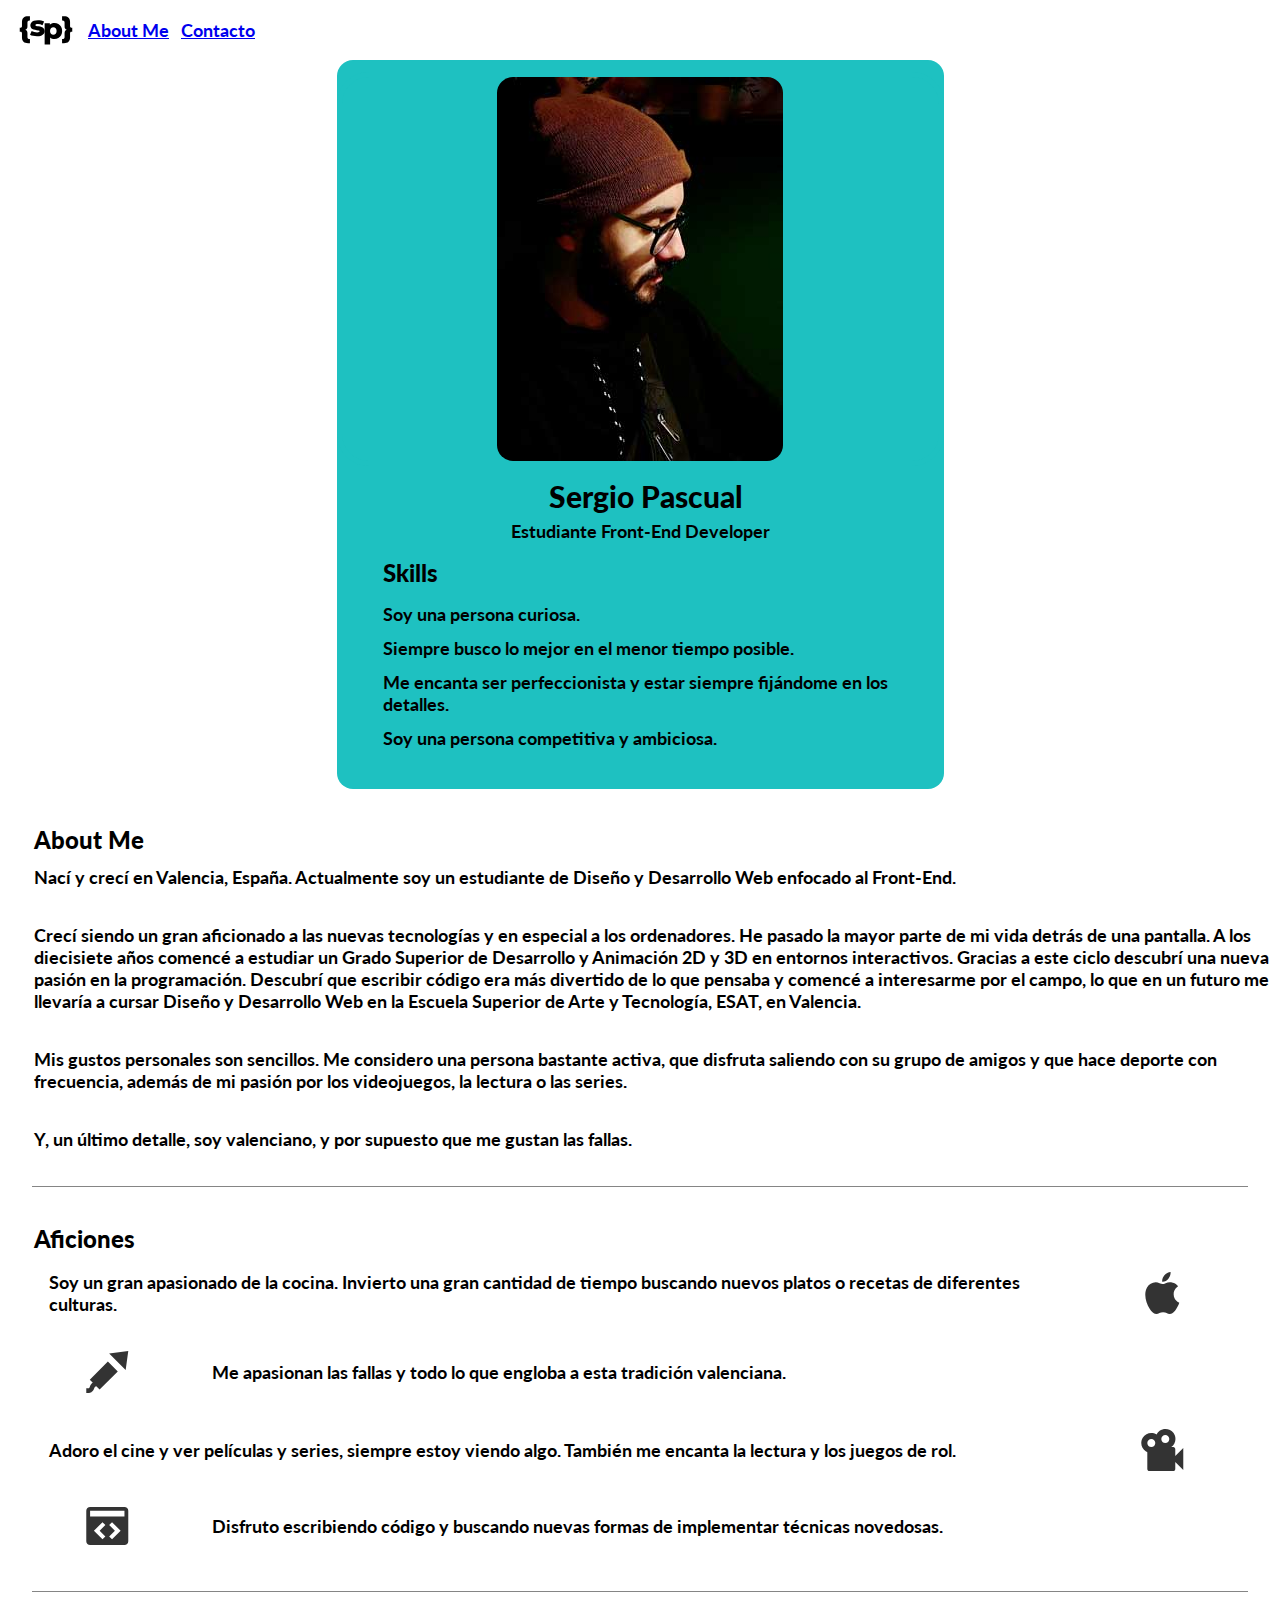
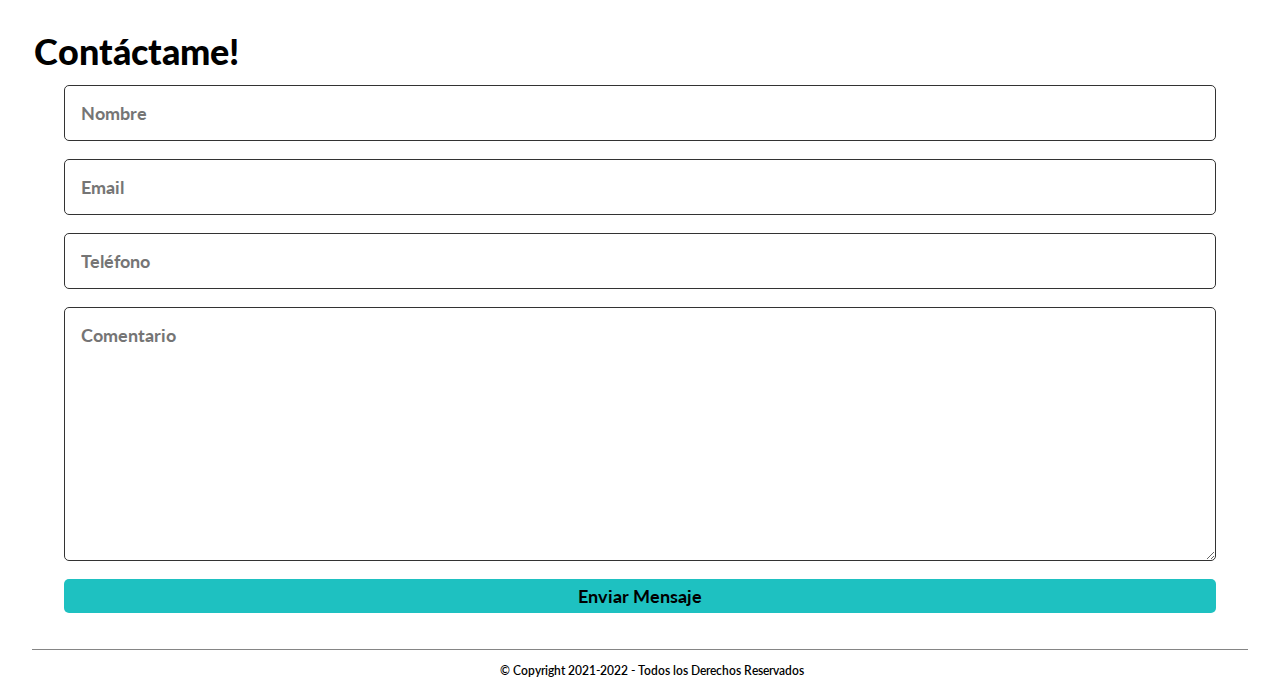
<file: index.html>
<!DOCTYPE html>
<html lang="en">
    <head>
        <meta charset="UTF-8">
        <meta http-equiv="X-UA-Compatible" content="IE=edge">
        <meta name="viewport" content="width=device-width, initial-scale=1.0">
        <title>Sepape</title>
        <link rel="preconnect" href="https://fonts.googleapis.com">
        <link rel="preconnect" href="https://fonts.gstatic.com" crossorigin>
        <link href="https://fonts.googleapis.com/css2?family=Cormorant+Garamond:wght@500&family=Lato:wght@300&display=swap" rel="stylesheet">
        <link rel="stylesheet" href="./css/style.css">
    </head>
    <body>
        <header class="header">
            <section class="navbar">
                <svg width="60" height="60" viewBox="0 0 48 48" class="icono_sergio" fill="black" xmlns="http://www.w3.org/2000/svg">
                    <path d="M8.75699 22.8876C8.48761 23.3257 8.0451 23.6299 7.43043 23.7987C8.0451 23.9685 8.48761 24.2717 8.75699 24.7103C9.02636 25.1485 9.16081 25.7912 9.16081 26.6371V29.5905C9.16081 30.1288 9.29913 30.5404 9.57624 30.8252C9.85335 31.1096 10.2683 31.2518 10.822 31.2518H11.1451V34.5974H9.6454C8.0451 34.5974 6.83364 34.2091 6.01101 33.4324C5.18789 32.6557 4.77681 31.5439 4.77681 30.0983V26.5215C4.77681 26.168 4.68783 25.9068 4.51131 25.7371C4.33382 25.5678 4.09201 25.4832 3.78443 25.4832H3V22.1143H3.78443C4.09201 22.1143 4.33382 22.0301 4.51131 21.8604C4.68783 21.6916 4.77681 21.43 4.77681 21.0759V17.4996C4.77681 16.0541 5.18789 14.9422 6.01101 14.165C6.83364 13.3884 8.0451 13 9.6454 13H11.1451V16.3457H10.822C10.2683 16.3457 9.85335 16.4883 9.57624 16.7727C9.29913 17.0576 9.16081 17.4686 9.16081 18.0074V20.9608C9.16081 21.8067 9.02636 22.4489 8.75699 22.8876Z" fill="black"/>
                    <path d="M13.6654 28.6894C12.6498 28.4509 11.8345 28.1395 11.2193 27.755L12.5343 24.7551C13.1035 25.1091 13.7805 25.3896 14.565 25.5971C15.3494 25.8051 16.1266 25.9086 16.8955 25.9086C17.6031 25.9086 18.1075 25.836 18.4073 25.6895C18.7072 25.5439 18.8566 25.3321 18.8566 25.055C18.8566 24.7783 18.6757 24.582 18.3145 24.4669C17.9532 24.3513 17.3806 24.2401 16.5957 24.1322C15.5956 24.0094 14.7458 23.8479 14.046 23.6476C13.3458 23.4479 12.7422 23.0784 12.2344 22.5402C11.7266 22.0019 11.4732 21.2479 11.4732 20.2788C11.4732 19.4793 11.7116 18.767 12.1885 18.1441C12.6653 17.5212 13.3612 17.0293 14.2767 16.6676C15.1917 16.3063 16.2881 16.1254 17.5649 16.1254C18.4721 16.1254 19.3726 16.2173 20.2649 16.4021C21.1562 16.5868 21.9029 16.8485 22.5026 17.1865L21.1876 20.1637C20.0801 19.5485 18.8798 19.2404 17.5876 19.2404C16.8955 19.2404 16.3882 19.3212 16.0652 19.4827C15.7421 19.6443 15.5806 19.8556 15.5806 20.1172C15.5806 20.4093 15.7571 20.6134 16.1111 20.7285C16.4646 20.8441 17.0493 20.9631 17.8652 21.0864C18.8948 21.2402 19.7489 21.4172 20.4259 21.6169C21.103 21.8172 21.6916 22.1823 22.1916 22.7133C22.6912 23.2438 22.9412 23.9862 22.9412 24.9399C22.9412 25.7243 22.7028 26.428 22.226 27.0509C21.7491 27.6738 21.0455 28.1627 20.1145 28.5167C19.1835 28.8702 18.0649 29.0472 16.7577 29.0472C15.7107 29.0472 14.6806 28.9278 13.6654 28.6894Z" fill="black"/>
                    <path d="M31.7477 27.0101C32.2405 26.4796 32.4862 25.7523 32.4862 24.8295C32.4862 23.9068 32.2405 23.1799 31.7477 22.6489C31.2554 22.1184 30.6253 21.8528 29.8558 21.8528C29.0864 21.8528 28.4557 22.1184 27.9639 22.6489C27.4711 23.1799 27.2254 23.9068 27.2254 24.8295C27.2254 25.7523 27.4711 26.4796 27.9639 27.0101C28.4557 27.5407 29.0864 27.8062 29.8558 27.8062C30.6253 27.8062 31.2554 27.5407 31.7477 27.0101V27.0101ZM33.8824 19.1649C34.8129 19.6954 35.5514 20.4494 36.0974 21.4263C36.6434 22.4032 36.9166 23.5373 36.9166 24.8295C36.9166 26.1217 36.6434 27.2563 36.0974 28.2327C35.5514 29.2101 34.8129 29.9636 33.8824 30.4946C32.9515 31.0251 31.9175 31.2907 30.7791 31.2907C29.3176 31.2907 28.1559 30.852 27.2946 29.9752V35.5591H22.9106V18.5763H27.0866V19.8221C27.902 18.853 29.1328 18.3689 30.7791 18.3689C31.9175 18.3689 32.9515 18.6339 33.8824 19.1649" fill="black"/>
                    <path d="M45 22.1145V25.4834H44.2388C43.9312 25.4834 43.6884 25.568 43.5119 25.7373C43.3349 25.9065 43.2469 26.1682 43.2469 26.5217V30.0985C43.2469 31.5441 42.8349 32.6554 42.0122 33.4326C41.1891 34.2093 39.9776 34.5976 38.3783 34.5976H36.8549V31.252H37.2012C37.7554 31.252 38.1704 31.1098 38.447 30.8249C38.7236 30.5401 38.8629 30.129 38.8629 29.5907V26.6373C38.8629 25.7914 38.9973 25.1487 39.2667 24.7106C39.5351 24.2719 39.9776 23.9682 40.5933 23.7989C39.9776 23.6297 39.5351 23.326 39.2667 22.8878C38.9973 22.4492 38.8629 21.8069 38.8629 20.9606V18.0071C38.8629 17.4689 38.7236 17.0573 38.447 16.7729C38.1704 16.4881 37.7554 16.3459 37.2012 16.3459H36.8549V13.0002H38.3783C39.9776 13.0002 41.1891 13.3886 42.0122 14.1653C42.8349 14.9419 43.2469 16.0538 43.2469 17.4998V21.0762C43.2469 21.4302 43.3349 21.6913 43.5119 21.8606C43.6884 22.0303 43.9312 22.1145 44.2388 22.1145H45Z" fill="black"/>
                </svg>
                <article class="lato font_weight--700 font_size--18 topbar-enlaces">
                    <a href="#aboutme">About Me</a>
                </article>
                <article class="lato font_weight--700 font_size--18 topbar-enlaces">
                    <a href="#contacto">Contacto</a>
                </article>
            </section>
        </header>
        <main>
            <section class="bg-color-blue-raf-dark perfil"> <!-- en este section va a ir el grid cell 2, en el cual pertenece la foto de perfil con algo más -->
                <article class=""> <!-- imagen de perfil y muy breve descripción -->
                    <div class="avatar">
                        <img class="avatar__img" src="./images/fotodeperfil.jpg" alt="imagen de perfil de Sergio Pascual">
                    </div>
                    <h2 class="font_size--30 font_weight--900 lato sergio-perfil">Sergio Pascual</h2>
                    <p class="lato font_weight--700 font_size--18 perfil-descripcion"> <!-- breve introducción -->
                        Estudiante Front-End Developer
                    </p>
                </article>
                <article class="skills "> <!-- celda donde va a ir las skills etc -->
                    <h3 class="font_size--24 font_weight--900 lato margin-skills">Skills</h3>
                    <ol class="ol-skills">
                        <li>
                            <p class="lato font_weight--700 font_size--18 margin-skills">
                                Soy una persona curiosa.
                            </p>
                        </li>
                        <li>
                            <p class="lato font_weight--700 font_size--18 margin-skills">
                                Siempre busco lo mejor en el menor tiempo posible.
                            </p>
                        </li>
                        <li>
                            <p class="lato font_weight--700 font_size--18 margin-skills">
                                Me encanta ser perfeccionista y estar siempre fijándome en los detalles.
                            </p>
                        </li>
                        <li>
                            <p class="lato font_weight--700 font_size--18 margin-skills last-skills">
                                Soy una persona competitiva y ambiciosa.
                            </p>
                        </li>
                    </ol>
                </article>
            </section>
            <scroll-container>
                <section class="grid_cell--65 scroll-page">
                    <a name="aboutme"></a> <!-- aquí va el tercer grid cell con "about me", skills y formulario de contacto -->
                    <article> <!-- celda donde va a ir about me -->
                        <h3 class="font_size--24 font_weight--900 lato">About Me</h3>
                        <p class="lato font_weight--700 font_size--18">
                            Nací y crecí en Valencia, España. Actualmente soy un estudiante de Diseño y Desarrollo Web enfocado al Front-End.                        </p>
                        <p class="lato font_weight--700 font_size--18">
                            Crecí siendo un gran aficionado a las nuevas tecnologías y en especial a los ordenadores. He pasado la mayor parte de mi vida detrás de una pantalla. A los diecisiete años comencé a estudiar un Grado Superior de Desarrollo y Animación 2D y 3D en entornos interactivos. Gracias a este ciclo descubrí una nueva pasión en la programación. Descubrí que escribir código era más divertido de lo que pensaba y comencé a interesarme por el campo, lo que en un futuro me llevaría a cursar Diseño y Desarrollo Web en la Escuela Superior de Arte y Tecnología, ESAT, en Valencia.                        </p>
                        <p class="lato font_weight--700 font_size--18">
                            Mis gustos personales son sencillos. Me considero una persona bastante activa, que disfruta saliendo con su grupo de amigos y que hace deporte con frecuencia, además de mi pasión por los videojuegos, la lectura o las series.                        </p>
                        <p class="lato font_weight--700 font_size--18">
                            Y, un último detalle, soy valenciano, y por supuesto que me gustan las fallas.                        </p>
                    </article>
                    <div class="linea"></div>
                    <article> <!-- celda donde va a ir las aficiones -->
                        <h4 class="font_size--24 font_weight--900 lato">Aficiones</h4>
                        <ol class="lato font_weight--700 font_size--18 aficiones grid">
                            <li>
                                <p class="lato font_weight--700 font_size--18 grid_cell--90">
                                    Soy un gran apasionado de la cocina. Invierto una gran cantidad de tiempo buscando nuevos platos o recetas de diferentes culturas.
                                </p>
                                <svg class="grid_cell--15" width="34" height="42" viewBox="0 0 34 42" fill="black" xmlns="http://www.w3.org/2000/svg">
                                    <path d="M31.1083 36.7476C29.369 39.3514 27.525 41.8922 24.7171 41.9342C21.9092 41.9972 21.0082 40.2753 17.8231 40.2753C14.617 40.2753 13.6322 41.8922 10.9709 41.9972C8.2259 42.1022 6.1514 39.2254 4.39122 36.6846C0.807987 31.4979 -1.93706 21.9435 1.75094 15.518C3.57399 12.3262 6.8429 10.3103 10.3842 10.2473C13.0664 10.2053 15.6229 12.0742 17.2783 12.0742C18.9127 12.0742 22.014 9.82735 25.262 10.1633C26.624 10.2263 30.4377 10.7093 32.8894 14.321C32.7008 14.447 28.3423 17.0089 28.3842 22.3215C28.447 28.6631 33.9371 30.784 34 30.805C33.9371 30.9519 33.1199 33.8288 31.1083 36.7476ZM19.1432 3.14979C20.6729 1.40691 23.2084 0.0839944 25.3039 0C25.5763 2.45684 24.5914 4.93467 23.1246 6.69855C21.6787 8.48344 19.2899 9.86934 16.943 9.68036C16.6287 7.26552 17.8021 4.74568 19.1432 3.14979Z" fill="#333333"/>
                                </svg>
                            </li>
                            <li>
                                <svg class="grid_cell--15" width="42" height="42" viewBox="0 0 42 42" fill="black" xmlns="http://www.w3.org/2000/svg">
                                    <path d="M6.53333 31.7059L3.5 28.6496L21.6067 10.4986L31.5 20.3907L13.3467 38.495L10.01 35.2054C9.42667 35.3687 8.86667 35.6487 8.47 36.1619C8.33 36.3253 8.16667 36.5119 8.16667 36.7219C7.98 37.0485 7.88667 37.3285 7.74667 37.6784C7.49 38.3083 7.21 38.9382 6.83667 39.4982C6.55667 39.8948 6.25333 40.2681 5.90333 40.5714C5.64667 40.828 5.34333 41.038 5.04 41.2013C4.85333 41.3179 4.66667 41.4346 4.43333 41.5046C3.03333 42.0878 1.47 41.9945 0 41.9945V37.3285C0.536667 37.3285 1.93667 37.3285 2.1 37.3285C2.33333 37.3285 2.52 37.3285 2.70667 37.1885C2.75333 37.1418 2.77667 37.1185 2.82333 37.0718C2.98667 36.8852 3.12667 36.6285 3.24333 36.3952C3.43 35.9753 3.57 35.5554 3.73333 35.1354L3.82667 34.9021C4.10667 34.2722 4.43333 33.7123 4.85333 33.199C5.08667 32.8957 5.36667 32.6624 5.64667 32.3591C5.92667 32.1258 6.20667 31.8925 6.53333 31.7059ZM42 0L39.3867 19.1075L22.89 2.61299L42 0Z" fill="#333333"/>
                                </svg>
                                <p class="lato font_weight--700 font_size--18 grid_cell--90">
                                    Me apasionan las fallas y todo lo que engloba a esta tradición valenciana.
                                </p>
                            </li>
                            <li>
                                <p class="lato font_weight--700 font_size--18 grid_cell--90">
                                    Adoro el cine y ver películas y series, siempre estoy viendo algo. También me encanta la lectura y los juegos de rol.
                                </p>
                                <svg class="grid_cell--15" width="42" height="42" viewBox="0 0 42 42" fill="black" xmlns="http://www.w3.org/2000/svg">
                                    <path d="M34.0078 27.048V20.0703C34.0078 19.5416 33.7973 19.0345 33.4226 18.6607C33.0479 18.2868 32.5397 18.0767 32.0098 18.0767H30.0117C34.4873 14.867 35.5263 8.64699 32.3095 4.12151C29.0926 -0.304297 22.8587 -1.34097 18.3631 1.86873C17.0244 2.82566 15.9455 4.12151 15.2262 5.57684C10.5308 2.68611 4.37677 4.12151 1.4796 8.84635C-1.39759 13.5313 0.0410023 19.6716 4.75639 22.5623C5.17598 22.8016 5.59557 23.0608 6.03514 23.2202V40.0064C6.03514 40.5351 6.24565 41.0422 6.62036 41.4161C6.99507 41.79 7.50328 42 8.03319 42H32.0098C32.5397 42 33.0479 41.79 33.4226 41.4161C33.7973 41.0422 34.0078 40.5351 34.0078 40.0064V33.0288L42 41.0032V19.0735L34.0078 27.048ZM24.0176 6.11511C25.0774 6.11511 26.0938 6.53519 26.8432 7.28294C27.5926 8.03068 28.0137 9.04485 28.0137 10.1023C28.0137 11.1598 27.5926 12.174 26.8432 12.9217C26.0938 13.6695 25.0774 14.0895 24.0176 14.0895C22.9577 14.0895 21.9413 13.6695 21.1919 12.9217C20.4425 12.174 20.0215 11.1598 20.0215 10.1023C20.0215 9.04485 20.4425 8.03068 21.1919 7.28294C21.9413 6.53519 22.9577 6.11511 24.0176 6.11511ZM10.0312 10.1023C11.0911 10.1023 12.1075 10.5224 12.8569 11.2701C13.6063 12.0179 14.0273 13.0321 14.0273 14.0895C14.0273 15.147 13.6063 16.1612 12.8569 16.9089C12.1075 17.6567 11.0911 18.0767 10.0312 18.0767C8.97141 18.0767 7.95499 17.6567 7.20557 16.9089C6.45616 16.1612 6.03514 15.147 6.03514 14.0895C6.03514 13.0321 6.45616 12.0179 7.20557 11.2701C7.95499 10.5224 8.97141 10.1023 10.0312 10.1023Z" fill="#333333"/>
                                </svg>
                            </li>
                            <li>
                                <svg class="grid_cell--15" width="42" height="38" viewBox="0 0 42 38" fill="black" xmlns="http://www.w3.org/2000/svg">
                                    <path d="M38.1818 0H3.81818C2.80554 0 1.83437 0.400356 1.11832 1.11299C0.402272 1.82563 0 2.79218 0 3.8V34.2C0 35.2078 0.402272 36.1744 1.11832 36.887C1.83437 37.5996 2.80554 38 3.81818 38H38.1818C39.1945 38 40.1656 37.5996 40.8817 36.887C41.5977 36.1744 42 35.2078 42 34.2V3.8C42 2.79218 41.5977 1.82563 40.8817 1.11299C40.1656 0.400356 39.1945 0 38.1818 0ZM19.0909 29.45L16.2273 32.3L7.63636 23.75L16.2273 15.2L19.0909 18.05L13.3636 23.75L19.0909 29.45ZM25.7727 32.3L22.9091 29.45L28.6364 23.75L22.9091 18.05L25.7727 15.2L34.3636 23.75L25.7727 32.3ZM38.1818 9.5H3.81818V3.8H38.1818V9.5Z" fill="#333333"/>
                                </svg>
                                <p class="lato font_weight--700 font_size--18 grid_cell--90">
                                    Disfruto escribiendo código y buscando nuevas formas de implementar técnicas novedosas.
                                </p>
                            </li>
                        </ol>
                    </article>
                    <div>
                        <div class="linea"></div>
                        <a name="contacto"></a>
                        <h4 class="font_size--36 font_weight--900 lato">Contáctame!</h4>
                        <form class="formulario" action=""> <!-- formulario -->
                            <input class="lato font_weight--700 font_size--18 formulario--contenido" type="text" name="nombre" placeholder="Nombre" required><br>
                            <input class="lato font_weight--700 font_size--18 formulario--contenido" type="email" name="correo" placeholder="Email" required><br>
                            <input class="lato font_weight--700 font_size--18 formulario--contenido" type="tel" name="telefono" placeholder="Teléfono" required><br>
                            <textarea class="lato font_weight--700 font_size--18 formulario--contenido" name="comentario" cols="30" rows="10" placeholder="Comentario"></textarea><br>
                            <input class="lato font_weight--700 font_size--18 formulario--button" type="submit" value="Enviar Mensaje" href="mailto:sergiopascual96@gmail.com">
                        </form>
                        <div class="linea"></div>
                    </div>
                    <footer class="center-text padding_space--5"> <!-- Derechos reservados y todas esas parafernalias -->
                        <p class="lato font_weight--600 font_size--12 derechos">
                            © Copyright 2021-2022 - Todos los Derechos Reservados
                        </p>
                    </footer>
                </section>
            </scroll-container>
        </main>
    </body>
</html>
</file>
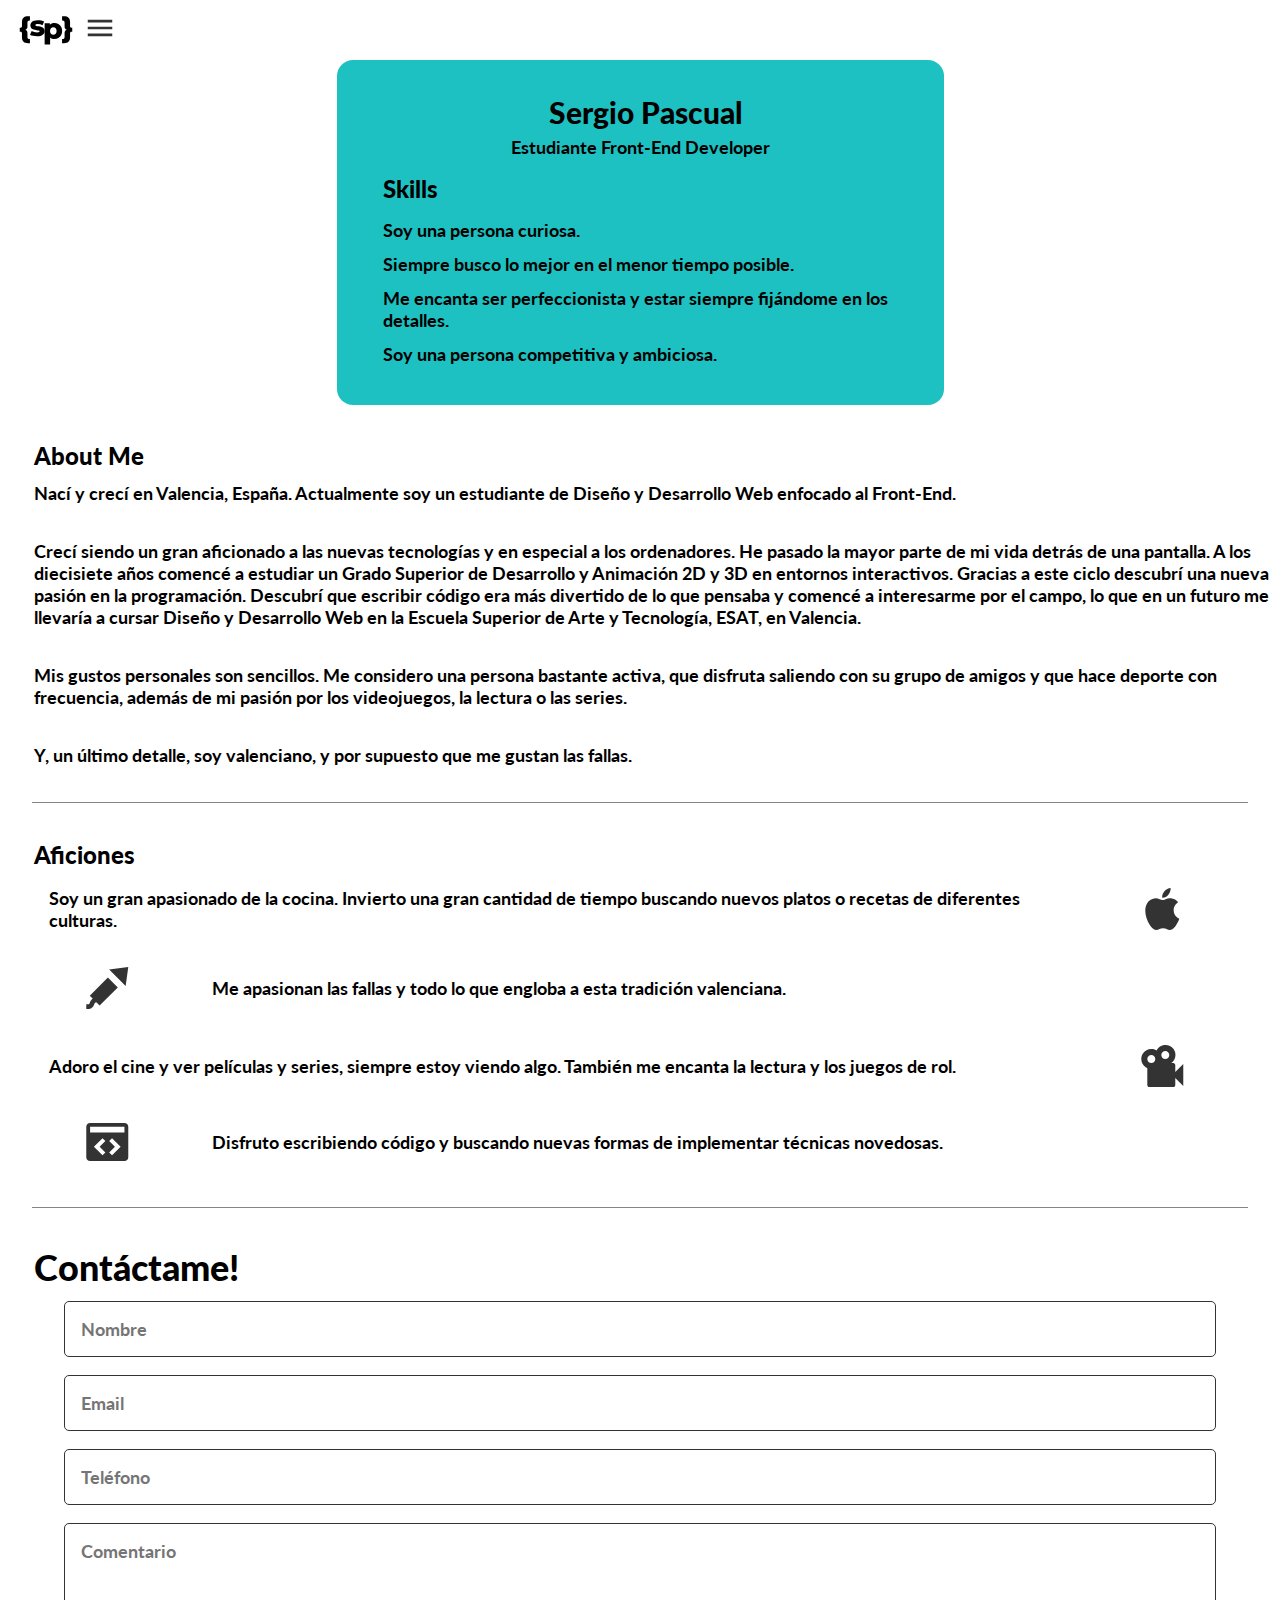
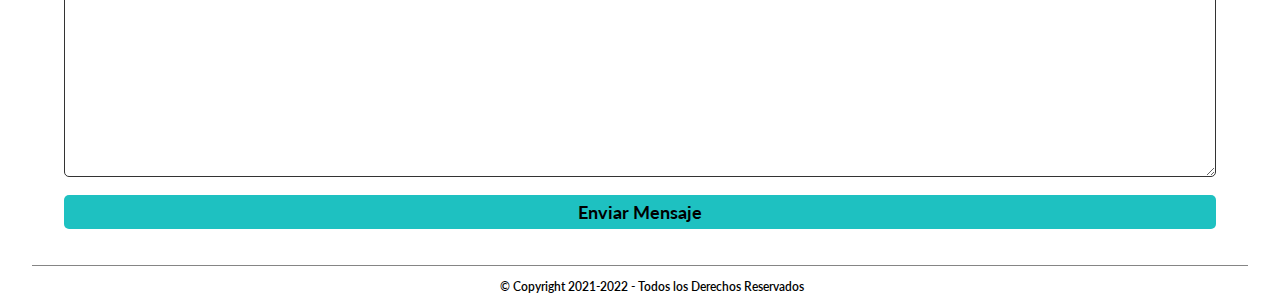
<file: html/index.html>
<!DOCTYPE html>
<html lang="en">
    <head>
        <meta charset="UTF-8">
        <meta http-equiv="X-UA-Compatible" content="IE=edge">
        <meta name="viewport" content="width=device-width, initial-scale=1.0">
        <title>Sepape</title>
        <link rel="preconnect" href="https://fonts.googleapis.com">
        <link rel="preconnect" href="https://fonts.gstatic.com" crossorigin>
        <link href="https://fonts.googleapis.com/css2?family=Cormorant+Garamond:wght@500&family=Lato:wght@300&display=swap" rel="stylesheet">
        <link rel="stylesheet" href="../css/style.css">
    </head>
    <body>
        <header class="grid_cell--5 header">
            <div class="navbar">
                <svg width="60" height="60" viewBox="0 0 48 48" fill="black" xmlns="http://www.w3.org/2000/svg">
                    <path d="M8.75699 22.8876C8.48761 23.3257 8.0451 23.6299 7.43043 23.7987C8.0451 23.9685 8.48761 24.2717 8.75699 24.7103C9.02636 25.1485 9.16081 25.7912 9.16081 26.6371V29.5905C9.16081 30.1288 9.29913 30.5404 9.57624 30.8252C9.85335 31.1096 10.2683 31.2518 10.822 31.2518H11.1451V34.5974H9.6454C8.0451 34.5974 6.83364 34.2091 6.01101 33.4324C5.18789 32.6557 4.77681 31.5439 4.77681 30.0983V26.5215C4.77681 26.168 4.68783 25.9068 4.51131 25.7371C4.33382 25.5678 4.09201 25.4832 3.78443 25.4832H3V22.1143H3.78443C4.09201 22.1143 4.33382 22.0301 4.51131 21.8604C4.68783 21.6916 4.77681 21.43 4.77681 21.0759V17.4996C4.77681 16.0541 5.18789 14.9422 6.01101 14.165C6.83364 13.3884 8.0451 13 9.6454 13H11.1451V16.3457H10.822C10.2683 16.3457 9.85335 16.4883 9.57624 16.7727C9.29913 17.0576 9.16081 17.4686 9.16081 18.0074V20.9608C9.16081 21.8067 9.02636 22.4489 8.75699 22.8876Z" fill="black"/>
                    <path d="M13.6654 28.6894C12.6498 28.4509 11.8345 28.1395 11.2193 27.755L12.5343 24.7551C13.1035 25.1091 13.7805 25.3896 14.565 25.5971C15.3494 25.8051 16.1266 25.9086 16.8955 25.9086C17.6031 25.9086 18.1075 25.836 18.4073 25.6895C18.7072 25.5439 18.8566 25.3321 18.8566 25.055C18.8566 24.7783 18.6757 24.582 18.3145 24.4669C17.9532 24.3513 17.3806 24.2401 16.5957 24.1322C15.5956 24.0094 14.7458 23.8479 14.046 23.6476C13.3458 23.4479 12.7422 23.0784 12.2344 22.5402C11.7266 22.0019 11.4732 21.2479 11.4732 20.2788C11.4732 19.4793 11.7116 18.767 12.1885 18.1441C12.6653 17.5212 13.3612 17.0293 14.2767 16.6676C15.1917 16.3063 16.2881 16.1254 17.5649 16.1254C18.4721 16.1254 19.3726 16.2173 20.2649 16.4021C21.1562 16.5868 21.9029 16.8485 22.5026 17.1865L21.1876 20.1637C20.0801 19.5485 18.8798 19.2404 17.5876 19.2404C16.8955 19.2404 16.3882 19.3212 16.0652 19.4827C15.7421 19.6443 15.5806 19.8556 15.5806 20.1172C15.5806 20.4093 15.7571 20.6134 16.1111 20.7285C16.4646 20.8441 17.0493 20.9631 17.8652 21.0864C18.8948 21.2402 19.7489 21.4172 20.4259 21.6169C21.103 21.8172 21.6916 22.1823 22.1916 22.7133C22.6912 23.2438 22.9412 23.9862 22.9412 24.9399C22.9412 25.7243 22.7028 26.428 22.226 27.0509C21.7491 27.6738 21.0455 28.1627 20.1145 28.5167C19.1835 28.8702 18.0649 29.0472 16.7577 29.0472C15.7107 29.0472 14.6806 28.9278 13.6654 28.6894Z" fill="black"/>
                    <path d="M31.7477 27.0101C32.2405 26.4796 32.4862 25.7523 32.4862 24.8295C32.4862 23.9068 32.2405 23.1799 31.7477 22.6489C31.2554 22.1184 30.6253 21.8528 29.8558 21.8528C29.0864 21.8528 28.4557 22.1184 27.9639 22.6489C27.4711 23.1799 27.2254 23.9068 27.2254 24.8295C27.2254 25.7523 27.4711 26.4796 27.9639 27.0101C28.4557 27.5407 29.0864 27.8062 29.8558 27.8062C30.6253 27.8062 31.2554 27.5407 31.7477 27.0101V27.0101ZM33.8824 19.1649C34.8129 19.6954 35.5514 20.4494 36.0974 21.4263C36.6434 22.4032 36.9166 23.5373 36.9166 24.8295C36.9166 26.1217 36.6434 27.2563 36.0974 28.2327C35.5514 29.2101 34.8129 29.9636 33.8824 30.4946C32.9515 31.0251 31.9175 31.2907 30.7791 31.2907C29.3176 31.2907 28.1559 30.852 27.2946 29.9752V35.5591H22.9106V18.5763H27.0866V19.8221C27.902 18.853 29.1328 18.3689 30.7791 18.3689C31.9175 18.3689 32.9515 18.6339 33.8824 19.1649" fill="black"/>
                    <path d="M45 22.1145V25.4834H44.2388C43.9312 25.4834 43.6884 25.568 43.5119 25.7373C43.3349 25.9065 43.2469 26.1682 43.2469 26.5217V30.0985C43.2469 31.5441 42.8349 32.6554 42.0122 33.4326C41.1891 34.2093 39.9776 34.5976 38.3783 34.5976H36.8549V31.252H37.2012C37.7554 31.252 38.1704 31.1098 38.447 30.8249C38.7236 30.5401 38.8629 30.129 38.8629 29.5907V26.6373C38.8629 25.7914 38.9973 25.1487 39.2667 24.7106C39.5351 24.2719 39.9776 23.9682 40.5933 23.7989C39.9776 23.6297 39.5351 23.326 39.2667 22.8878C38.9973 22.4492 38.8629 21.8069 38.8629 20.9606V18.0071C38.8629 17.4689 38.7236 17.0573 38.447 16.7729C38.1704 16.4881 37.7554 16.3459 37.2012 16.3459H36.8549V13.0002H38.3783C39.9776 13.0002 41.1891 13.3886 42.0122 14.1653C42.8349 14.9419 43.2469 16.0538 43.2469 17.4998V21.0762C43.2469 21.4302 43.3349 21.6913 43.5119 21.8606C43.6884 22.0303 43.9312 22.1145 44.2388 22.1145H45Z" fill="black"/>
                </svg>
                <h1 class="font_size--30 font_weight--900 lato sergio">SERGIO PASCUAL</h1>
                <nav class="hamnav">
                    <label for="hamburger">
                        <svg width="48" height="48" viewBox="0 0 48 48" fill="black" xmlns="http://www.w3.org/2000/svg">
                            <path d="M3 10H45V14.6667H3V10ZM3 21.6667H45V26.3333H3V21.6667ZM3 33.3333H45V38H3V33.3333Z" fill="#333333"/>
                        </svg>
                    </label>
                    <input type="checkbox" id="hamburger" class="hamburger"/>
                    <div class="hamitems">
                        <a href="#" class="color-black lato font_weight--700 font_size--18 bg-color-blue-raf-dark">Próxima actualización</a>
                    </div>
                </nav>
            </div>
        </header>
        <main>
            <section class="bg-color-blue-raf-dark perfil grid_cell--35"> <!-- en este section va a ir el grid cell 2, en el cual pertenece la foto de perfil con algo más -->
                <article class=""> <!-- imagen de perfil y muy breve descripción -->
                    <div class="avatar"></div>
                    <h2 class="font_size--30 font_weight--900 lato sergio-perfil">Sergio Pascual</h2>
                    <p class="lato font_weight--700 font_size--18 perfil-descripcion"> <!-- breve introducción -->
                        Estudiante Front-End Developer
                    </p>
                </article>
                <article class="skills "> <!-- celda donde va a ir las skills etc -->
                    <h3 class="font_size--24 font_weight--900 lato margin-skills">Skills</h3>
                    <ol class="ol-skills">
                        <li>
                            <p class="lato font_weight--700 font_size--18 margin-skills">
                                Soy una persona curiosa.
                            </p>
                        </li>
                        <li>
                            <p class="lato font_weight--700 font_size--18 margin-skills">
                                Siempre busco lo mejor en el menor tiempo posible.
                            </p>
                        </li>
                        <li>
                            <p class="lato font_weight--700 font_size--18 margin-skills">
                                Me encanta ser perfeccionista y estar siempre fijándome en los detalles.
                            </p>
                        </li>
                        <li>
                            <p class="lato font_weight--700 font_size--18 margin-skills last-skills">
                                Soy una persona competitiva y ambiciosa.
                            </p>
                        </li>
                    </ol>
                </article>
            </section>
            <scroll-container>
                <section class="grid_cell--65 scroll-page"> <!-- aquí va el tercer grid cell con "about me", skills y formulario de contacto -->
                    <article> <!-- celda donde va a ir about me -->
                        <h3 class="font_size--24 font_weight--900 lato">About Me</h3>
                        <p class="lato font_weight--700 font_size--18">
                            Nací y crecí en Valencia, España. Actualmente soy un estudiante de Diseño y Desarrollo Web enfocado al Front-End.                        </p>
                        <p class="lato font_weight--700 font_size--18">
                            Crecí siendo un gran aficionado a las nuevas tecnologías y en especial a los ordenadores. He pasado la mayor parte de mi vida detrás de una pantalla. A los diecisiete años comencé a estudiar un Grado Superior de Desarrollo y Animación 2D y 3D en entornos interactivos. Gracias a este ciclo descubrí una nueva pasión en la programación. Descubrí que escribir código era más divertido de lo que pensaba y comencé a interesarme por el campo, lo que en un futuro me llevaría a cursar Diseño y Desarrollo Web en la Escuela Superior de Arte y Tecnología, ESAT, en Valencia.                        </p>
                        <p class="lato font_weight--700 font_size--18">
                            Mis gustos personales son sencillos. Me considero una persona bastante activa, que disfruta saliendo con su grupo de amigos y que hace deporte con frecuencia, además de mi pasión por los videojuegos, la lectura o las series.                        </p>
                        <p class="lato font_weight--700 font_size--18">
                            Y, un último detalle, soy valenciano, y por supuesto que me gustan las fallas.                        </p>
                    </article>
                    <div class="linea"></div>
                    <article> <!-- celda donde va a ir las aficiones -->
                        <h4 class="font_size--24 font_weight--900 lato">Aficiones</h4>
                        <ol class="lato font_weight--700 font_size--18 aficiones grid">
                            <li>
                                <p class="lato font_weight--700 font_size--18 grid_cell--90">
                                    Soy un gran apasionado de la cocina. Invierto una gran cantidad de tiempo buscando nuevos platos o recetas de diferentes culturas.
                                </p>
                                <svg class="grid_cell--15" width="34" height="42" viewBox="0 0 34 42" fill="black" xmlns="http://www.w3.org/2000/svg">
                                    <path d="M31.1083 36.7476C29.369 39.3514 27.525 41.8922 24.7171 41.9342C21.9092 41.9972 21.0082 40.2753 17.8231 40.2753C14.617 40.2753 13.6322 41.8922 10.9709 41.9972C8.2259 42.1022 6.1514 39.2254 4.39122 36.6846C0.807987 31.4979 -1.93706 21.9435 1.75094 15.518C3.57399 12.3262 6.8429 10.3103 10.3842 10.2473C13.0664 10.2053 15.6229 12.0742 17.2783 12.0742C18.9127 12.0742 22.014 9.82735 25.262 10.1633C26.624 10.2263 30.4377 10.7093 32.8894 14.321C32.7008 14.447 28.3423 17.0089 28.3842 22.3215C28.447 28.6631 33.9371 30.784 34 30.805C33.9371 30.9519 33.1199 33.8288 31.1083 36.7476ZM19.1432 3.14979C20.6729 1.40691 23.2084 0.0839944 25.3039 0C25.5763 2.45684 24.5914 4.93467 23.1246 6.69855C21.6787 8.48344 19.2899 9.86934 16.943 9.68036C16.6287 7.26552 17.8021 4.74568 19.1432 3.14979Z" fill="#333333"/>
                                </svg>
                            </li>
                            <li>
                                <svg class="grid_cell--15" width="42" height="42" viewBox="0 0 42 42" fill="black" xmlns="http://www.w3.org/2000/svg">
                                    <path d="M6.53333 31.7059L3.5 28.6496L21.6067 10.4986L31.5 20.3907L13.3467 38.495L10.01 35.2054C9.42667 35.3687 8.86667 35.6487 8.47 36.1619C8.33 36.3253 8.16667 36.5119 8.16667 36.7219C7.98 37.0485 7.88667 37.3285 7.74667 37.6784C7.49 38.3083 7.21 38.9382 6.83667 39.4982C6.55667 39.8948 6.25333 40.2681 5.90333 40.5714C5.64667 40.828 5.34333 41.038 5.04 41.2013C4.85333 41.3179 4.66667 41.4346 4.43333 41.5046C3.03333 42.0878 1.47 41.9945 0 41.9945V37.3285C0.536667 37.3285 1.93667 37.3285 2.1 37.3285C2.33333 37.3285 2.52 37.3285 2.70667 37.1885C2.75333 37.1418 2.77667 37.1185 2.82333 37.0718C2.98667 36.8852 3.12667 36.6285 3.24333 36.3952C3.43 35.9753 3.57 35.5554 3.73333 35.1354L3.82667 34.9021C4.10667 34.2722 4.43333 33.7123 4.85333 33.199C5.08667 32.8957 5.36667 32.6624 5.64667 32.3591C5.92667 32.1258 6.20667 31.8925 6.53333 31.7059ZM42 0L39.3867 19.1075L22.89 2.61299L42 0Z" fill="#333333"/>
                                </svg>
                                <p class="lato font_weight--700 font_size--18 grid_cell--90">
                                    Me apasionan las fallas y todo lo que engloba a esta tradición valenciana.
                                </p>
                            </li>
                            <li>
                                <p class="lato font_weight--700 font_size--18 grid_cell--90">
                                    Adoro el cine y ver películas y series, siempre estoy viendo algo. También me encanta la lectura y los juegos de rol.
                                </p>
                                <svg class="grid_cell--15" width="42" height="42" viewBox="0 0 42 42" fill="black" xmlns="http://www.w3.org/2000/svg">
                                    <path d="M34.0078 27.048V20.0703C34.0078 19.5416 33.7973 19.0345 33.4226 18.6607C33.0479 18.2868 32.5397 18.0767 32.0098 18.0767H30.0117C34.4873 14.867 35.5263 8.64699 32.3095 4.12151C29.0926 -0.304297 22.8587 -1.34097 18.3631 1.86873C17.0244 2.82566 15.9455 4.12151 15.2262 5.57684C10.5308 2.68611 4.37677 4.12151 1.4796 8.84635C-1.39759 13.5313 0.0410023 19.6716 4.75639 22.5623C5.17598 22.8016 5.59557 23.0608 6.03514 23.2202V40.0064C6.03514 40.5351 6.24565 41.0422 6.62036 41.4161C6.99507 41.79 7.50328 42 8.03319 42H32.0098C32.5397 42 33.0479 41.79 33.4226 41.4161C33.7973 41.0422 34.0078 40.5351 34.0078 40.0064V33.0288L42 41.0032V19.0735L34.0078 27.048ZM24.0176 6.11511C25.0774 6.11511 26.0938 6.53519 26.8432 7.28294C27.5926 8.03068 28.0137 9.04485 28.0137 10.1023C28.0137 11.1598 27.5926 12.174 26.8432 12.9217C26.0938 13.6695 25.0774 14.0895 24.0176 14.0895C22.9577 14.0895 21.9413 13.6695 21.1919 12.9217C20.4425 12.174 20.0215 11.1598 20.0215 10.1023C20.0215 9.04485 20.4425 8.03068 21.1919 7.28294C21.9413 6.53519 22.9577 6.11511 24.0176 6.11511ZM10.0312 10.1023C11.0911 10.1023 12.1075 10.5224 12.8569 11.2701C13.6063 12.0179 14.0273 13.0321 14.0273 14.0895C14.0273 15.147 13.6063 16.1612 12.8569 16.9089C12.1075 17.6567 11.0911 18.0767 10.0312 18.0767C8.97141 18.0767 7.95499 17.6567 7.20557 16.9089C6.45616 16.1612 6.03514 15.147 6.03514 14.0895C6.03514 13.0321 6.45616 12.0179 7.20557 11.2701C7.95499 10.5224 8.97141 10.1023 10.0312 10.1023Z" fill="#333333"/>
                                </svg>
                            </li>
                            <li>
                                <svg class="grid_cell--15" width="42" height="38" viewBox="0 0 42 38" fill="black" xmlns="http://www.w3.org/2000/svg">
                                    <path d="M38.1818 0H3.81818C2.80554 0 1.83437 0.400356 1.11832 1.11299C0.402272 1.82563 0 2.79218 0 3.8V34.2C0 35.2078 0.402272 36.1744 1.11832 36.887C1.83437 37.5996 2.80554 38 3.81818 38H38.1818C39.1945 38 40.1656 37.5996 40.8817 36.887C41.5977 36.1744 42 35.2078 42 34.2V3.8C42 2.79218 41.5977 1.82563 40.8817 1.11299C40.1656 0.400356 39.1945 0 38.1818 0ZM19.0909 29.45L16.2273 32.3L7.63636 23.75L16.2273 15.2L19.0909 18.05L13.3636 23.75L19.0909 29.45ZM25.7727 32.3L22.9091 29.45L28.6364 23.75L22.9091 18.05L25.7727 15.2L34.3636 23.75L25.7727 32.3ZM38.1818 9.5H3.81818V3.8H38.1818V9.5Z" fill="#333333"/>
                                </svg>
                                <p class="lato font_weight--700 font_size--18 grid_cell--90">
                                    Disfruto escribiendo código y buscando nuevas formas de implementar técnicas novedosas.
                                </p>
                            </li>
                        </ol>
                    </article>
                    <div>
                        <div class="linea"></div>
                        <h4 class="font_size--36 font_weight--900 lato">Contáctame!</h4>
                        <form class="formulario" action=""> <!-- formulario -->
                            <input class="lato font_weight--700 font_size--18 formulario--contenido" type="text" name="nombre" placeholder="Nombre" required><br>
                            <input class="lato font_weight--700 font_size--18 formulario--contenido" type="email" name="correo" placeholder="Email" required><br>
                            <input class="lato font_weight--700 font_size--18 formulario--contenido" type="tel" name="telefono" placeholder="Teléfono" required><br>
                            <textarea class="lato font_weight--700 font_size--18 formulario--contenido" name="comentario" cols="30" rows="10" placeholder="Comentario"></textarea><br>
                            <input class="lato font_weight--700 font_size--18 formulario--button" type="submit" value="Enviar Mensaje" href="mailto:sergiopascual96@gmail.com">
                        </form>
                        <div class="linea"></div>
                    </div>
                    <footer class="center-text padding_space--5"> <!-- Derechos reservados y todas esas parafernalias -->
                        <p class="lato font_weight--600 font_size--12 derechos">
                            © Copyright 2021-2022 - Todos los Derechos Reservados
                        </p>
                    </footer>
                </section>
            </scroll-container>
        </main>
    </body>
</html>
</file>
<file: css/style.css>
/*------------------------------------*\
    $STYLES
\*------------------------------------*/
/*------------------------------------*\
    $SETTINGS
\*------------------------------------*/
body, html {
  width: 100%;
  margin: auto;
  display: -webkit-box;
  display: -ms-flexbox;
  display: flex;
  -webkit-box-orient: vertical;
  -webkit-box-direction: normal;
      -ms-flex-direction: column;
          flex-direction: column;
}

* {
  -webkit-box-sizing: border-box;
          box-sizing: border-box;
}

.cormorant {
  font-family: Cormorant Garamond, serif;
}

.lato {
  font-family: Lato, serif;
}

.center-text {
  text-align: center;
}

/*------------------------------------*\
    $BUCLE COLORS
\*------------------------------------*/
.color-blue-raf-dark {
  color: #1EC1C1;
}

.bg-color-blue-raf-dark {
  background-color: #1EC1C1;
  border-radius: 1rem;
}

.color-blue-raf {
  color: #DDE4E9;
}

.bg-color-blue-raf {
  background-color: #DDE4E9;
  border-radius: 1rem;
}

.color-grey {
  color: #333333;
}

.bg-color-grey {
  background-color: #333333;
  border-radius: 1rem;
}

.color-black {
  color: #000000;
}

.bg-color-black {
  background-color: #000000;
  border-radius: 1rem;
}

/*------------------------------------*\
    $BUCLE FONT_SIZE
\*------------------------------------*/
.font_size--12 {
  font-size: 12px;
}

.font_size--18 {
  font-size: 18px;
}

.font_size--24 {
  font-size: 24px;
}

.font_size--30 {
  font-size: 30px;
}

.font_size--36 {
  font-size: 36px;
}

/*------------------------------------*\
    $BUCLE FONT_WEIGHT
\*------------------------------------*/
.font_weight--100 {
  font-weight: 100;
}

.font_weight--200 {
  font-weight: 200;
}

.font_weight--300 {
  font-weight: 300;
}

.font_weight--400 {
  font-weight: 400;
}

.font_weight--500 {
  font-weight: 500;
}

.font_weight--600 {
  font-weight: 600;
}

.font_weight--700 {
  font-weight: 700;
}

.font_weight--800 {
  font-weight: 800;
}

.font_weight--900 {
  font-weight: 900;
}

/*------------------------------------*\
    $BUCLE PADDING-SPACE
\*------------------------------------*/
.padding_space--5 {
  padding-right: 5%;
  padding-left: 5%;
}

.padding_space--10 {
  padding-right: 10%;
  padding-left: 10%;
}

.padding_space--15 {
  padding-right: 15%;
  padding-left: 15%;
}

.padding_space--20 {
  padding-right: 20%;
  padding-left: 20%;
}

/*------------------------------------*\
    $BUCLE GRID_CELL
\*------------------------------------*/
.grid_cell--5 {
  -webkit-box-flex: 0;
      -ms-flex: 0 0 calc(5% - 16px);
          flex: 0 0 calc(5% - 16px);
  margin: 0 0px;
}

.grid_cell--10 {
  -webkit-box-flex: 0;
      -ms-flex: 0 0 calc(10% - 16px);
          flex: 0 0 calc(10% - 16px);
  margin: 0 0px;
}

.grid_cell--15 {
  -webkit-box-flex: 0;
      -ms-flex: 0 0 calc(15% - 16px);
          flex: 0 0 calc(15% - 16px);
  margin: 0 0px;
}

.grid_cell--20 {
  -webkit-box-flex: 0;
      -ms-flex: 0 0 calc(20% - 16px);
          flex: 0 0 calc(20% - 16px);
  margin: 0 0px;
}

.grid_cell--25 {
  -webkit-box-flex: 0;
      -ms-flex: 0 0 calc(25% - 16px);
          flex: 0 0 calc(25% - 16px);
  margin: 0 0px;
}

.grid_cell--30 {
  -webkit-box-flex: 0;
      -ms-flex: 0 0 calc(30% - 16px);
          flex: 0 0 calc(30% - 16px);
  margin: 0 0px;
}

.grid_cell--35 {
  -webkit-box-flex: 0;
      -ms-flex: 0 0 calc(35% - 16px);
          flex: 0 0 calc(35% - 16px);
  margin: 0 0px;
}

.grid_cell--40 {
  -webkit-box-flex: 0;
      -ms-flex: 0 0 calc(40% - 16px);
          flex: 0 0 calc(40% - 16px);
  margin: 0 0px;
}

.grid_cell--45 {
  -webkit-box-flex: 0;
      -ms-flex: 0 0 calc(45% - 16px);
          flex: 0 0 calc(45% - 16px);
  margin: 0 0px;
}

.grid_cell--50 {
  -webkit-box-flex: 0;
      -ms-flex: 0 0 calc(50% - 16px);
          flex: 0 0 calc(50% - 16px);
  margin: 0 0px;
}

.grid_cell--55 {
  -webkit-box-flex: 0;
      -ms-flex: 0 0 calc(55% - 16px);
          flex: 0 0 calc(55% - 16px);
  margin: 0 0px;
}

.grid_cell--60 {
  -webkit-box-flex: 0;
      -ms-flex: 0 0 calc(60% - 16px);
          flex: 0 0 calc(60% - 16px);
  margin: 0 0px;
}

.grid_cell--65 {
  -webkit-box-flex: 0;
      -ms-flex: 0 0 calc(65% - 16px);
          flex: 0 0 calc(65% - 16px);
  margin: 0 0px;
}

.grid_cell--70 {
  -webkit-box-flex: 0;
      -ms-flex: 0 0 calc(70% - 16px);
          flex: 0 0 calc(70% - 16px);
  margin: 0 0px;
}

.grid_cell--75 {
  -webkit-box-flex: 0;
      -ms-flex: 0 0 calc(75% - 16px);
          flex: 0 0 calc(75% - 16px);
  margin: 0 0px;
}

.grid_cell--80 {
  -webkit-box-flex: 0;
      -ms-flex: 0 0 calc(80% - 16px);
          flex: 0 0 calc(80% - 16px);
  margin: 0 0px;
}

.grid_cell--85 {
  -webkit-box-flex: 0;
      -ms-flex: 0 0 calc(85% - 16px);
          flex: 0 0 calc(85% - 16px);
  margin: 0 0px;
}

.grid_cell--90 {
  -webkit-box-flex: 0;
      -ms-flex: 0 0 calc(90% - 16px);
          flex: 0 0 calc(90% - 16px);
  margin: 0 0px;
}

.grid_cell--95 {
  -webkit-box-flex: 0;
      -ms-flex: 0 0 calc(95% - 16px);
          flex: 0 0 calc(95% - 16px);
  margin: 0 0px;
}

.grid_cell--100 {
  -webkit-box-flex: 0;
      -ms-flex: 0 0 calc(100% - 16px);
          flex: 0 0 calc(100% - 16px);
  margin: 0 0px;
}

/*------------------------------------*\
    $BUCLE MARGIN
\*------------------------------------*/
.margin_space--5 {
  margin-right: 5%;
  margin-left: 5%;
}

.margin_space--10 {
  margin-right: 10%;
  margin-left: 10%;
}

.margin_space--15 {
  margin-right: 15%;
  margin-left: 15%;
}

.margin_space--20 {
  margin-right: 20%;
  margin-left: 20%;
}

/*------------------------------------*\
    $MEDIA QUERY BODY
\*------------------------------------*/
/*------------------------------------*\
    $UTILITIES
\*------------------------------------*/
main {
  display: -webkit-box;
  display: -ms-flexbox;
  display: flex;
  -webkit-box-orient: vertical;
  -webkit-box-direction: normal;
      -ms-flex-direction: column;
          flex-direction: column;
  -webkit-box-align: center;
      -ms-flex-align: center;
          align-items: center;
}

/*------------------------------------*\
    $MEDIA QUERY BODY
\*------------------------------------*/
scroll-container section article li {
  list-style: none;
}

h1 {
  margin: auto;
  text-align: center;
}

h2, h3, h4 {
  margin-top: 36px;
  margin-bottom: 12px;
  margin-left: 8px;
  padding-left: 2%;
}

p {
  margin: 0 8px;
  margin-bottom: 36px;
  padding-left: 2%;
}

br {
  margin-top: 12px;
}

.linea {
  border-top: 1px solid rgb(133, 133, 133);
  height: 2px;
  max-width: 95%;
  margin: 10px auto 0 auto;
}

/*------------------------------------*\
    $COMPONENTS
\*------------------------------------*/
.navbar {
  display: -webkit-box;
  display: -ms-flexbox;
  display: flex;
  -webkit-box-align: center;
      -ms-flex-align: center;
          align-items: center;
}

.topbar-enlaces {
  padding-left: 12px;
}

#hamburger {
  display: none;
}

.hamitems {
  -webkit-transform: translateX(100%);
          transform: translateX(100%);
  display: none;
  position: absolute;
  right: 0;
  -webkit-transition: all 0.2s ease;
  transition: all 0.2s ease;
  z-index: 2;
}

.hamnav input:checked ~ .hamitems {
  display: block;
  position: absolute;
  -webkit-transform: translateX(-45%);
          transform: translateX(-45%);
}

.hamitems a {
  display: block;
  width: 100%;
  padding: 10px;
  border: 1px solid black;
  text-decoration: none;
  text-align: center;
  -webkit-box-flex: 1;
      -ms-flex-positive: 1;
          flex-grow: 1;
  -ms-flex-preferred-size: 0;
      flex-basis: 0;
}

.hamnav svg {
  font-size: 12em;
  font-style: normal;
  padding: 10px;
}

.perfil {
  padding-top: 12px;
  height: -webkit-max-content;
  height: -moz-max-content;
  height: max-content;
  max-width: 680px;
  margin-left: 16px;
  margin-right: 16px;
}

.avatar {
  position: relative;
  width: 100%;
  border: solid 5px #1EC1C1;
  border-radius: 2rem;
  background-size: contain;
  background-repeat: no-repeat;
  background-position: center;
  margin: auto;
  display: -webkit-box;
  display: -ms-flexbox;
  display: flex;
}
.avatar__img {
  border-radius: 16px;
  margin: auto;
}

.sergio-perfil {
  display: none;
  margin: auto;
  margin-top: 12px;
  padding-bottom: 0.4rem;
  width: 85%;
  text-align: center;
}

.perfil-descripcion {
  margin: auto;
  margin-top: 24px;
  padding-left: 0%;
  padding-bottom: 1rem;
  width: 85%;
  text-align: center;
}

@media all and (min-width: 700px) {
  .sergio-perfil {
    display: block;
  }

  .perfil-descripcion {
    margin-top: 0px;
  }
}
@media all and (max-width: 244px) {
  .avatar {
    width: 97%;
    background-color: transparent;
  }
}
.grid {
  display: -webkit-box;
  display: -ms-flexbox;
  display: flex;
  max-width: 2048px;
  width: 95%;
}

.formulario {
  margin: 0;
  padding: 0;
  margin-left: 5%;
  margin-right: 5%;
  margin-bottom: 36px;
  display: -webkit-box;
  display: -ms-flexbox;
  display: flex;
  -webkit-box-orient: vertical;
  -webkit-box-direction: normal;
      -ms-flex-direction: column;
          flex-direction: column;
  width: auto;
}

.formulario--contenido {
  border: solid 1px #333333;
  border-radius: 5px;
  padding: 16px;
  max-width: 100%;
  min-width: 100%;
}

.formulario--button {
  background-color: #1EC1C1;
  border: none;
  border-radius: 5px;
  padding: 6px;
}

.formulario--button:hover {
  background-color: #4D6272;
  color: white;
  -webkit-transition: 0.3s;
  transition: 0.3s;
  cursor: pointer;
}

textarea {
  min-height: 120px;
}

/*------------------------------------*\
    $LAYOUT
\*------------------------------------*/
.sergio {
  display: -webkit-box;
  display: -ms-flexbox;
  display: flex;
}

.header {
  padding-left: 16px;
  padding-right: 5%;
}

/*------------------------------------*\
    $MEDIA QUERY SERGIO
\*------------------------------------*/
@media all and (min-width: 700px) {
  .sergio {
    display: none;
  }
}
.skills {
  width: 100%;
}

.ol-skills {
  padding-left: 0px;
  list-style-type: none;
}

.margin-skills {
  margin: 1rem;
  margin-bottom: 12px;
  margin-top: 0px;
  padding-left: 5%;
  padding-right: 5%;
}

.last-skills {
  padding-bottom: 24px;
}

.aficiones {
  display: -webkit-box;
  display: -ms-flexbox;
  display: flex;
  -webkit-box-orient: vertical;
  -webkit-box-direction: normal;
      -ms-flex-direction: column;
          flex-direction: column;
  padding-left: 2%;
  margin-bottom: 0px;
}

.aficiones li {
  width: 100%;
  display: -webkit-box;
  display: -ms-flexbox;
  display: flex;
  -webkit-box-orient: horizontal;
  -webkit-box-direction: normal;
      -ms-flex-direction: row;
          flex-direction: row;
  -webkit-box-pack: justify;
      -ms-flex-pack: justify;
          justify-content: space-between;
  -webkit-box-align: center;
      -ms-flex-align: center;
          align-items: center;
  padding-left: 0;
  padding-bottom: 36px;
}

.aficiones :first-child {
  padding-top: 0;
}

.aficiones li span {
  -webkit-box-align: center;
      -ms-flex-align: center;
          align-items: center;
}

.derechos {
  margin-top: 12px;
  margin-bottom: 12px;
}

scroll-container {
  display: block;
  width: 100%;
  max-height: 100%;
  height: auto;
}
</file>
